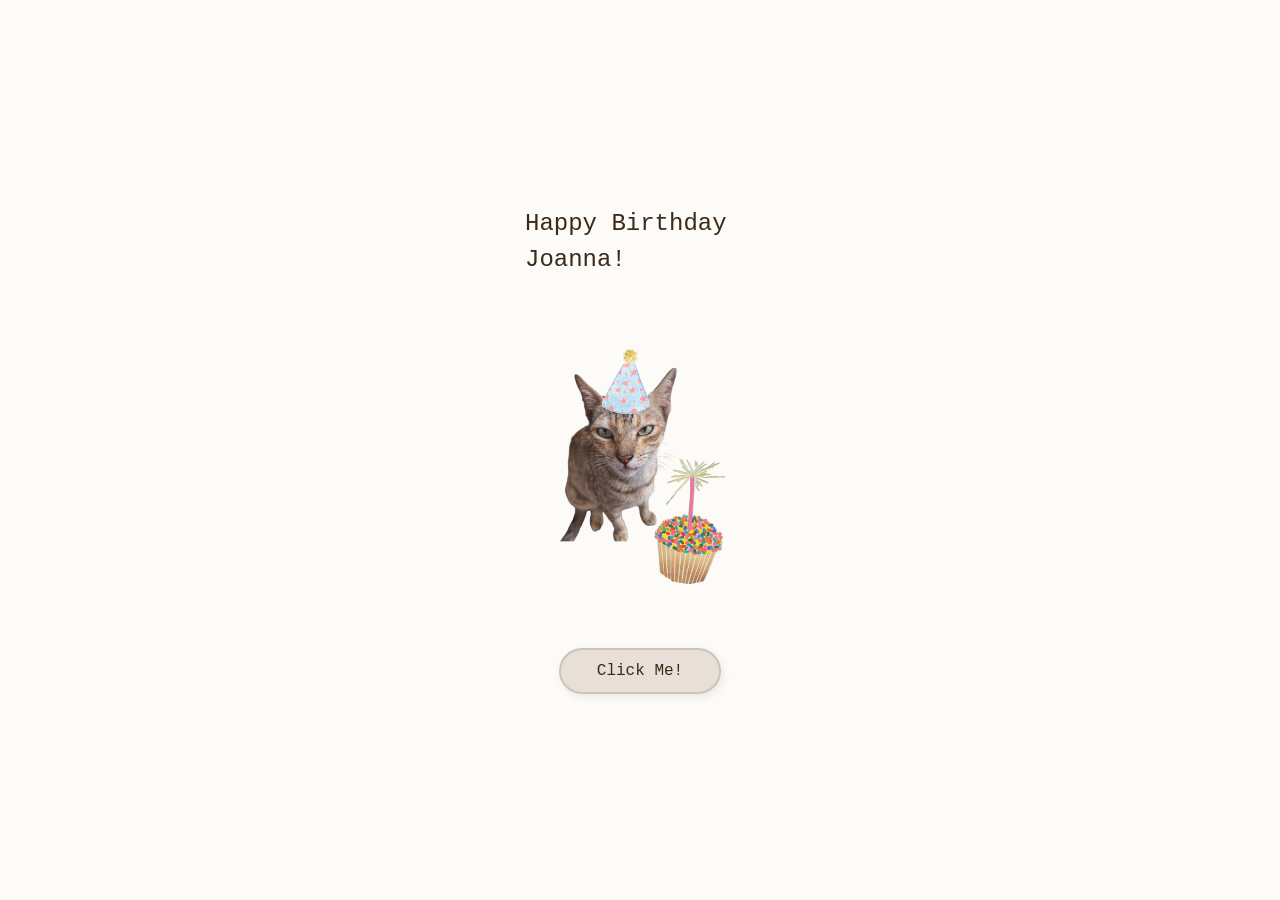
<file: index.html>
<!DOCTYPE html>
<html lang="en">
<head>
  <meta charset="UTF-8" />
  <meta name="viewport" content="width=device-width, initial-scale=1.0"/>
  <title>Happy Birthday, Ate!</title>
  <link rel="stylesheet" href="style.css" />
  <link href="https://fonts.googleapis.com/css2?family=Caveat:wght@400;600;700&family=Nunito:wght@400;600;700&display=swap" rel="stylesheet"/>
</head>
<body class="page-index">

  <div class="landing-wrapper">
    <h1 class="birthday-title">Happy Birthday<br>Joanna!</h1>

    <div class="cat-container">
      <!-- Replace cat.png with your own image if you want -->
      <img src="images/cat.png" alt="Birthday cat" class="cat-img" onerror="this.style.display='none'; this.nextElementSibling.style.display='flex'"/>
      <div class="cat-placeholder" style="display:none;">🐱</div>
    </div>

    <a href="letter.html" class="btn-click">
      Click Me!
    </a>
  </div>

</body>
</html>
</file>
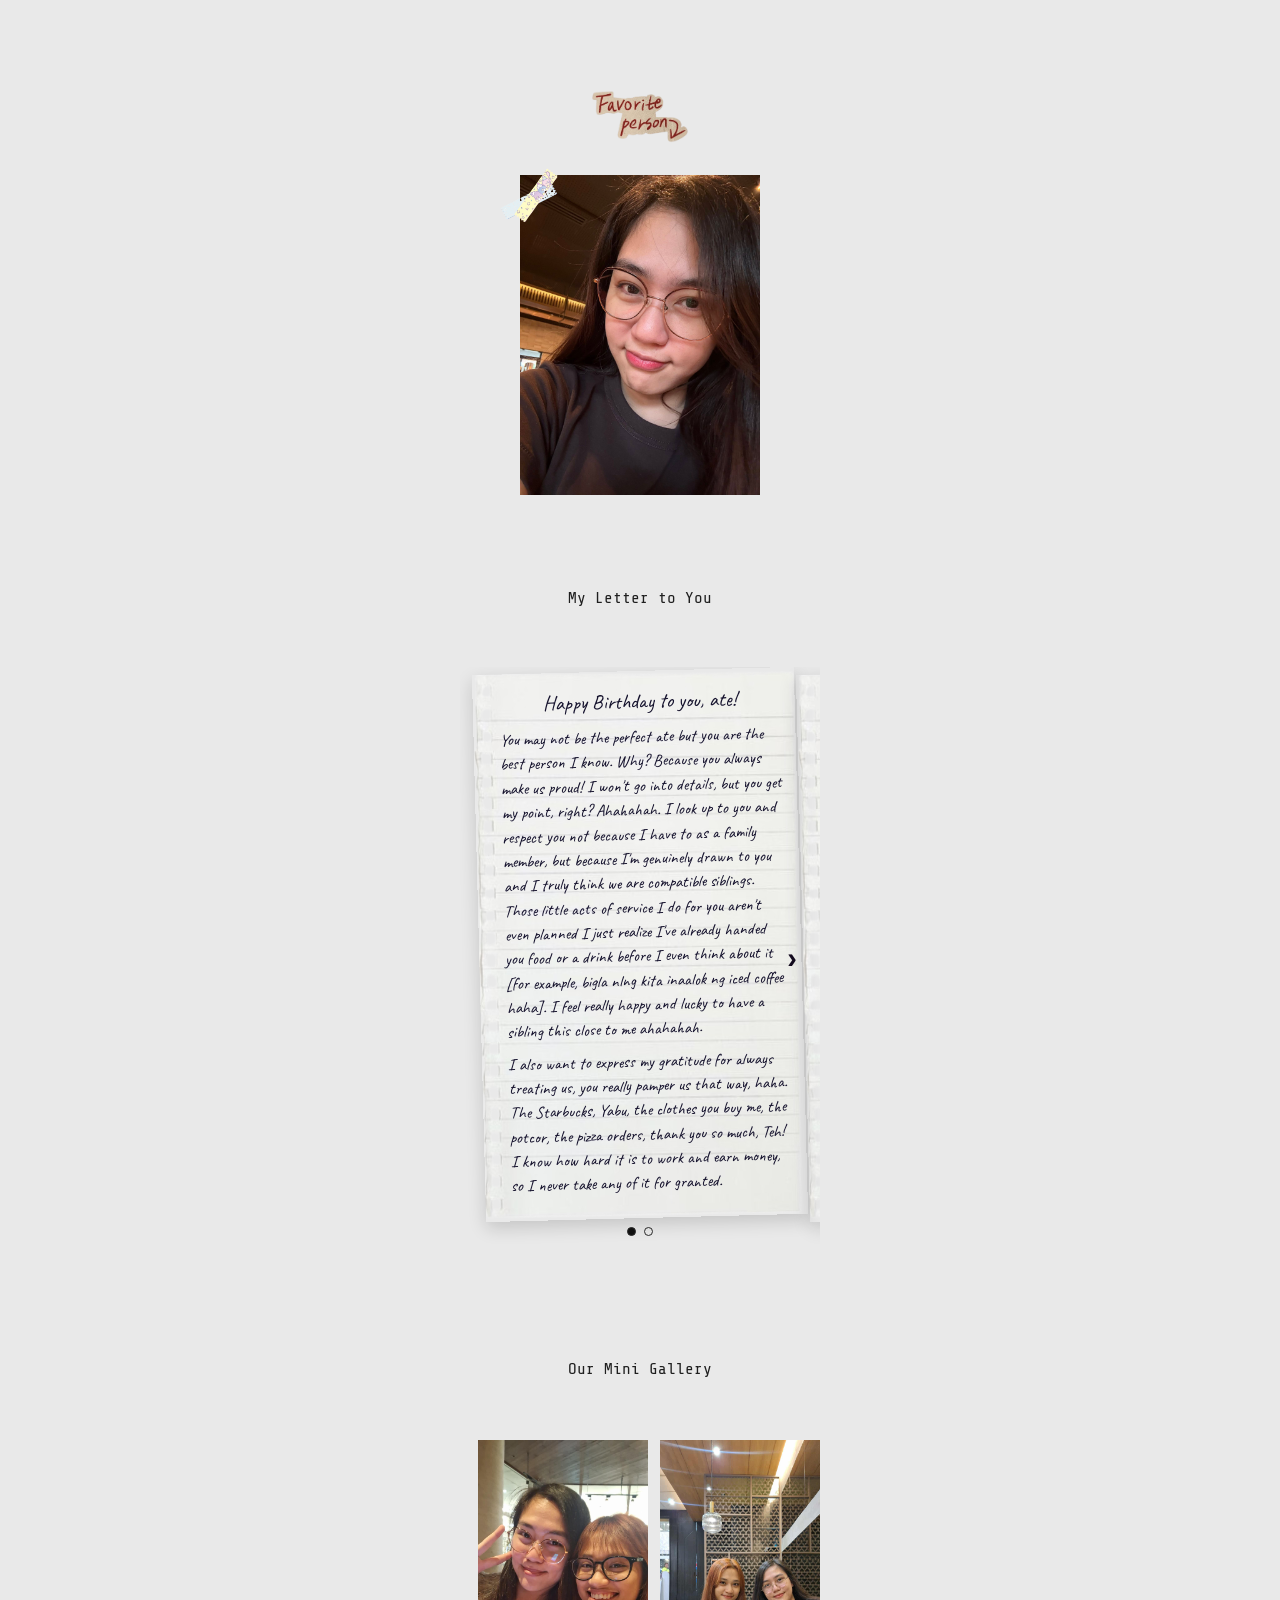
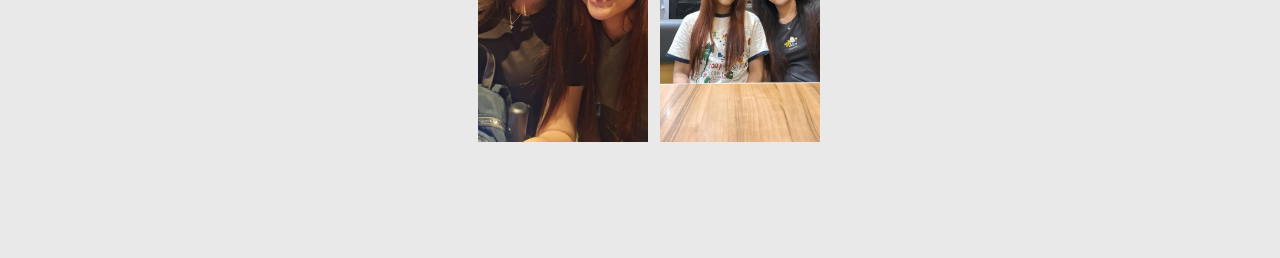
<file: letter.html>
<!DOCTYPE html>
<html lang="en">
<head>
  <meta charset="UTF-8" />
  <meta name="viewport" content="width=device-width, initial-scale=1.0"/>
  <title>For You, Ate</title>
  <link rel="stylesheet" href="style.css" />
  <link href="https://fonts.googleapis.com/css2?family=Caveat:wght@400;600;700&family=Nunito:wght@400;600;700&family=Share+Tech+Mono&display=swap" rel="stylesheet"/>
</head>
<body class="page-letter">
  <main class="figma-page-two">
    <section class="favorite-section" aria-label="Favorite person">
      <img src="images/sticker-favorite.png" alt="favorite person sticker" class="favorite-sticker" />

      <div class="favorite-frame-wrap">
        <img src="images/sticker-tape.png" alt="paper tape sticker" class="favorite-tape" />
        <div class="favorite-frame">
          <img src="images/joanna.jpg" alt="My ate" class="her-photo" onerror="this.style.display='none';" />
        </div>
      </div>
    </section>

    <p class="section-label">My Letter to You</p>

    <section class="letter-section" aria-label="Birthday letter slider">
      <div class="letter-carousel">
        <div class="slides" id="slidesTrack">
          <article class="slide">
            <div class="notebook" role="article" aria-label="Birthday letter page 1">
              <div class="notebook-page" id="pageLetter">
                <h2 class="letter-title">Happy Birthday to you, ate!</h2>
                <p>     You may not be the perfect ate but you are the best person I know. Why? Because you always make us proud! I won't go into details, but you get my point, right? Ahahahah. I look up to you and respect you not because I have to as a family member, but because I'm genuinely drawn to you and I truly think we are compatible siblings. Those little acts of service I do for you aren't even planned I just realize I've already handed you food or a drink before I even think about it [for example, bigla nlng kita inaalok ng iced coffee haha]. I feel really happy and lucky to have a sibling this close to me ahahahah.
</p>
                <p>   I also want to express my gratitude for always treating us, you really pamper us that way, haha. The Starbucks, Yabu, the clothes you buy me, the potcor, the pizza orders, thank you so much, Teh! I know how hard it is to work and earn money, so I never take any of it for granted.
</p>
              </div>
            </div>
          </article>

          <article class="slide">
            <div class="notebook" role="article" aria-label="Birthday letter page 2">
              <div class="notebook-page">
                <p>   Im so happy to see you succeed in life, and I will always be cheering you on in the years to come. You're now 29, and I can't wait to see everything else that you will accomplish. This is just the beginning. I know the best is still ahead of you.
</p>
                <p>  I hope you like my gift. Hehe, it’s not as expensive as your gift to me, but believe me! the moment I spotted that Squishmallow Happy Meal at McDonald's, I immediately thought of you hahaha. I really was just going to buy a mix and match, but then I saw the cute Squishmallow and remembered how much you want to get Cam the cat before, hahaha, but it was unavailable that time diba, so we got Charles instead. So, I already got Cam for you because the pic cannot be sent till I got home, You said you want Maui so I was lowkey panicking, but I just reassured myself that you will accept Cam over Maui hahahah. I hope you like it, even if I ended up getting the wrong toy again, huhu. </p>
              </div>
            </div>
          </article>
        </div>

        <button class="page-arrow" id="pageArrow" aria-label="Next letter page">›</button>

        <div class="page-dots" aria-label="Slide indicator">
          <button class="dot active" id="dot1" aria-label="Go to slide 1" data-slide="0"></button>
          <button class="dot" id="dot2" aria-label="Go to slide 2" data-slide="1"></button>
        </div>
      </div>
    </section>

    <p class="section-label">Our Mini Gallery</p>

    <section class="gallery-section" aria-label="Mini gallery">
      <div class="gallery-row">
        <figure class="gallery-card is-empty">
          <img src="images/gallery-1.jpeg" alt="Gallery photo 1" class="gallery-photo" onerror="this.style.display='none'; this.parentElement.classList.add('is-empty');" />
        </figure>
        <figure class="gallery-card is-empty">
          <img src="images/gallery-2.jpeg" alt="Gallery photo 2" class="gallery-photo" onerror="this.style.display='none'; this.parentElement.classList.add('is-empty');" />
        </figure>
        <figure class="gallery-card is-empty">
          <img src="images/gallery-3.jpeg" alt="Gallery photo 3" class="gallery-photo" onerror="this.style.display='none'; this.parentElement.classList.add('is-empty');" />
        </figure>
        <figure class="gallery-card is-empty">
          <img src="images/gallery-4.jpeg" alt="Gallery photo 4" class="gallery-photo" onerror="this.style.display='none'; this.parentElement.classList.add('is-empty');" />
        </figure>
        <figure class="gallery-card is-empty">
          <img src="images/gallery-5.jpeg" alt="Gallery photo 5" class="gallery-photo" onerror="this.style.display='none'; this.parentElement.classList.add('is-empty');" />
        </figure>
        <figure class="gallery-card is-empty">
          <img src="images/gallery-6.jpeg" alt="Gallery photo 6" class="gallery-photo" onerror="this.style.display='none'; this.parentElement.classList.add('is-empty');" />
        </figure>
        <figure class="gallery-card is-empty">
          <img src="images/gallery-7.jpg" alt="Gallery photo 7" class="gallery-photo" onerror="this.style.display='none'; this.parentElement.classList.add('is-empty');" />
        </figure>
        <figure class="gallery-card is-empty">
          <img src="images/gallery-8.jpg" alt="Gallery photo 8" class="gallery-photo" onerror="this.style.display='none'; this.parentElement.classList.add('is-empty');" />
        </figure>
        <figure class="gallery-card is-empty">
          <img src="images/gallery-9.jpg" alt="Gallery photo 9" class="gallery-photo" onerror="this.style.display='none'; this.parentElement.classList.add('is-empty');" />
        </figure>
        <figure class="gallery-card is-empty">
          <img src="images/gallery-10.jpeg" alt="Gallery photo 10" class="gallery-photo" onerror="this.style.display='none'; this.parentElement.classList.add('is-empty');" />
        </figure>
        <figure class="gallery-card is-empty">
          <img src="images/gallery-11.jpeg" alt="Gallery photo 11" class="gallery-photo" onerror="this.style.display='none'; this.parentElement.classList.add('is-empty');" />
        </figure>
        <figure class="gallery-card is-empty">
          <img src="images/gallery-12.jpg" alt="Gallery photo 12" class="gallery-photo" onerror="this.style.display='none'; this.parentElement.classList.add('is-empty');" />
        </figure>
        <figure class="gallery-card is-empty">
          <img src="images/gallery-13.jpg" alt="Gallery photo 13" class="gallery-photo" onerror="this.style.display='none'; this.parentElement.classList.add('is-empty');" />
        </figure>
        <figure class="gallery-card is-empty">
          <img src="images/gallery-14.jpg" alt="Gallery photo 14" class="gallery-photo" onerror="this.style.display='none'; this.parentElement.classList.add('is-empty');" />
        </figure>
        <figure class="gallery-card is-empty">
          <img src="images/gallery-15.jpg" alt="Gallery photo 15" class="gallery-photo" onerror="this.style.display='none'; this.parentElement.classList.add('is-empty');" />
        </figure>
        <figure class="gallery-card is-empty">
          <img src="images/gallery-16.jpg" alt="Gallery photo 16" class="gallery-photo" onerror="this.style.display='none'; this.parentElement.classList.add('is-empty');" />
        </figure>
        <figure class="gallery-card is-empty">
          <img src="images/gallery-17.jpg" alt="Gallery photo 17" class="gallery-photo" onerror="this.style.display='none'; this.parentElement.classList.add('is-empty');" />
        </figure>
        <figure class="gallery-card is-empty">
          <img src="images/gallery-18.jpg" alt="Gallery photo 18" class="gallery-photo" onerror="this.style.display='none'; this.parentElement.classList.add('is-empty');" />
        </figure>
        <figure class="gallery-card is-empty">
          <img src="images/gallery-19.jpg" alt="Gallery photo 19" class="gallery-photo" onerror="this.style.display='none'; this.parentElement.classList.add('is-empty');" />
        </figure>
        <figure class="gallery-card is-empty">
          <img src="images/gallery-20.jpg" alt="Gallery photo 20" class="gallery-photo" onerror="this.style.display='none'; this.parentElement.classList.add('is-empty');" />
        </figure>
      </div>
    </section>
  </main>

  <script src="script.js"></script>
</body>
</html>
</file>
<file: style.css>
/* ========== RESET & BASE ========== */
*, *::before, *::after {
  box-sizing: border-box;
  margin: 0;
  padding: 0;
}

body {
  font-family: 'Share Tech Mono', 'Intel One Mono', 'Courier New', monospace;
  background-color: #FCFBF7;
  min-height: 100vh;
  color: #3a2a1a;
}

/* ========== PAGE 1 — INDEX ========== */
.page-index {
  display: flex;
  align-items: center;
  justify-content: center;
  background-color: #FCFBF7;
}

.landing-wrapper {
  display: flex;
  flex-direction: column;
  align-items: center;
  justify-content: center;
  gap: 20px;
  padding: 40px 20px;
  min-height: 100vh;
}

.birthday-title {
  font-family: 'Share Tech Mono', 'Intel One Mono', 'Courier New', monospace;
  font-size: 24px;
  font-weight: 500;
  color: #3a2a1a;
  text-align: left;
  align-self: flex-start;
  padding-left: 10px;
  line-height: 1.5;
  margin-bottom: 50px;
}

.cat-container {
  width: 250px;
  height: 250px;
  display: flex;
  align-items: center;
  justify-content: center;
}

.cat-img {
  width: 100%;
  height: 100%;
  object-fit: contain;
}

.cat-placeholder {
  font-size: 120px;
  align-items: center;
  justify-content: center;
}

.btn-click {
  display: inline-block;
  padding: 12px 36px;
  background-color: #e8e0d8;
  color: #3a2a1a;
  font-family: 'Share Tech Mono', 'Intel One Mono', 'Courier New', monospace;
  font-size: 1rem;
  font-weight: 500;
  border-radius: 30px;
  text-decoration: none;
  border: 2px solid #cdc4b8;
  box-shadow: 2px 3px 8px rgba(0,0,0,0.08);
  transition: transform 0.15s ease, box-shadow 0.15s ease;
  cursor: pointer;
  margin-top: 30px;
}

.btn-click:hover {
  transform: translateY(-2px);
  box-shadow: 3px 5px 14px rgba(0,0,0,0.13);
}

/* ========== PAGE 2 — LETTER PAGE ========== */
.page-letter {
  background: #e9e9e9;
  min-height: 100vh;
  padding: 18px 0 28px;
}

.figma-page-two {
  width: min(100%, 360px);
  margin: 0 auto;
  display: flex;
  flex-direction: column;
  align-items: center;
}

.favorite-section {
  width: 100%;
  display: flex;
  flex-direction: column;
  align-items: center;
  margin-bottom: 24px;
}

.favorite-sticker {
  width: 108px;
  margin-top: 50px;
  margin-bottom: 8px;
}

.favorite-frame-wrap {
  position: relative;
  width: 240px;
}

.favorite-tape {
  position: absolute;
  width: 66px;
  left: -20px;
  top: 6px;
  z-index: 2;
  transform: rotate(-70deg);
}

.favorite-frame {
  width: 100%;
  height: 100%;
  margin-top: 18px;
  background: #cfcfcf;


}

.her-photo {
  display: block;
  width: 100%;
  height: 100%;
  object-fit: cover;
}

.section-label {
  font-family: 'Share Tech Mono', 'Intel One Mono', 'Courier New', monospace;
  font-size: 1rem;
  color: #1f1f1f;
  margin-top: 70px;
  margin-bottom: 60px;
}

.letter-section {
  width: 100%;
  margin-bottom: 28px;
}

.letter-carousel {
  position: relative;
  width: 100%;
  overflow: hidden;
  padding: 4px 18px 26px;
}

.slides {
  display: flex;
  transition: transform 320ms ease;
}

.slide {
  min-width: 100%;
  display: flex;
  justify-content: center;
}

.notebook {
  width: min(100%, 322px);
  min-height: 410px;
  background-image: url('images/notebook-paper.png');
  background-size: 100% 100%;
  background-repeat: no-repeat;
  box-shadow: 0 6px 18px rgba(0, 0, 0, 0.16);
  transform: rotate(-1.5deg);
  padding: 15px 14px 14px 26px;
}

.notebook-page {
  font-family: 'Caveat', cursive;
  font-size: 1rem;
  line-height: 1.45;
  color: #15122d;
}

.letter-title {
  text-align: center;
  font-size: 1.3rem;
  margin-bottom: 9px;
  font-weight: 400;
}

.notebook-page p {
  margin-bottom: 8px;
  font-size: 1.05rem;
}

.page-arrow {
  position: absolute;
  right: 3px;
  top: 49%;
  transform: translateY(-50%);
  width: 50px;
  height: 50px;
  background: transparent;
  color: #130a1e;
  border: none;
  font-size: 1.8rem;
  font-weight: 700;
  cursor: pointer;
  display: flex;
  align-items: center;
  justify-content: center;
  transition: opacity 0.2s ease;
  line-height: 0.8;
}

.page-arrow.is-left {
  left: 3px;
  right: auto;
}

.page-arrow:hover {
  opacity: 0.7;
}

.page-dots {
  margin-top: 10px;
  display: flex;
  gap: 8px;
  justify-content: center;
}

.dot {
  width: 9px;
  height: 9px;
  border-radius: 50%;
  border: 1px solid #2a2a2a;
  background-color: transparent;
  transition: background-color 0.2s ease;
  cursor: pointer;
}

.dot.active {
  background-color: #111;
}

.gallery-section {
  width: 100%;
  margin-top: 2px;
  margin-bottom: 80px;
}

.gallery-row {
  display: flex;
  align-items: center;
  gap: 12px;
  overflow-x: auto;
  scroll-snap-type: x mandatory;
  -webkit-overflow-scrolling: touch;
  padding: 0 18px 8px;
  scrollbar-width: thin;
}

.gallery-row::-webkit-scrollbar {
  display: none;
}

.gallery-card {
  flex: 0 0 170px;
  margin-bottom: 50;
  background: #cfcfcf;
  position: relative;
  overflow: hidden;
  color: #222;
  font-family: 'Caveat', cursive;
  scroll-snap-align: center;
}

.gallery-photo {
  width: 100%;
  height: 100%;
  object-fit: cover;
  display: block;
}

.gallery-label {
  position: absolute;
  inset: 0;
  display: none;
  align-items: center;
  justify-content: center;
  font-size: 0.9rem;
}

.gallery-card.is-empty .gallery-label {
  display: flex;
}

/* ========== RESPONSIVE ========== */
@media (max-width: 520px) {
  .figma-page-two {
    width: min(100%, 352px);
  }

  .notebook {
    width: min(100%, 355px);
    min-height: 450px;
  }

  .notebook-page {
    font-size: 1rem;
  }

  .gallery-card {
    flex-basis: 166px;
    height: 205px;
  }
}
</file>
